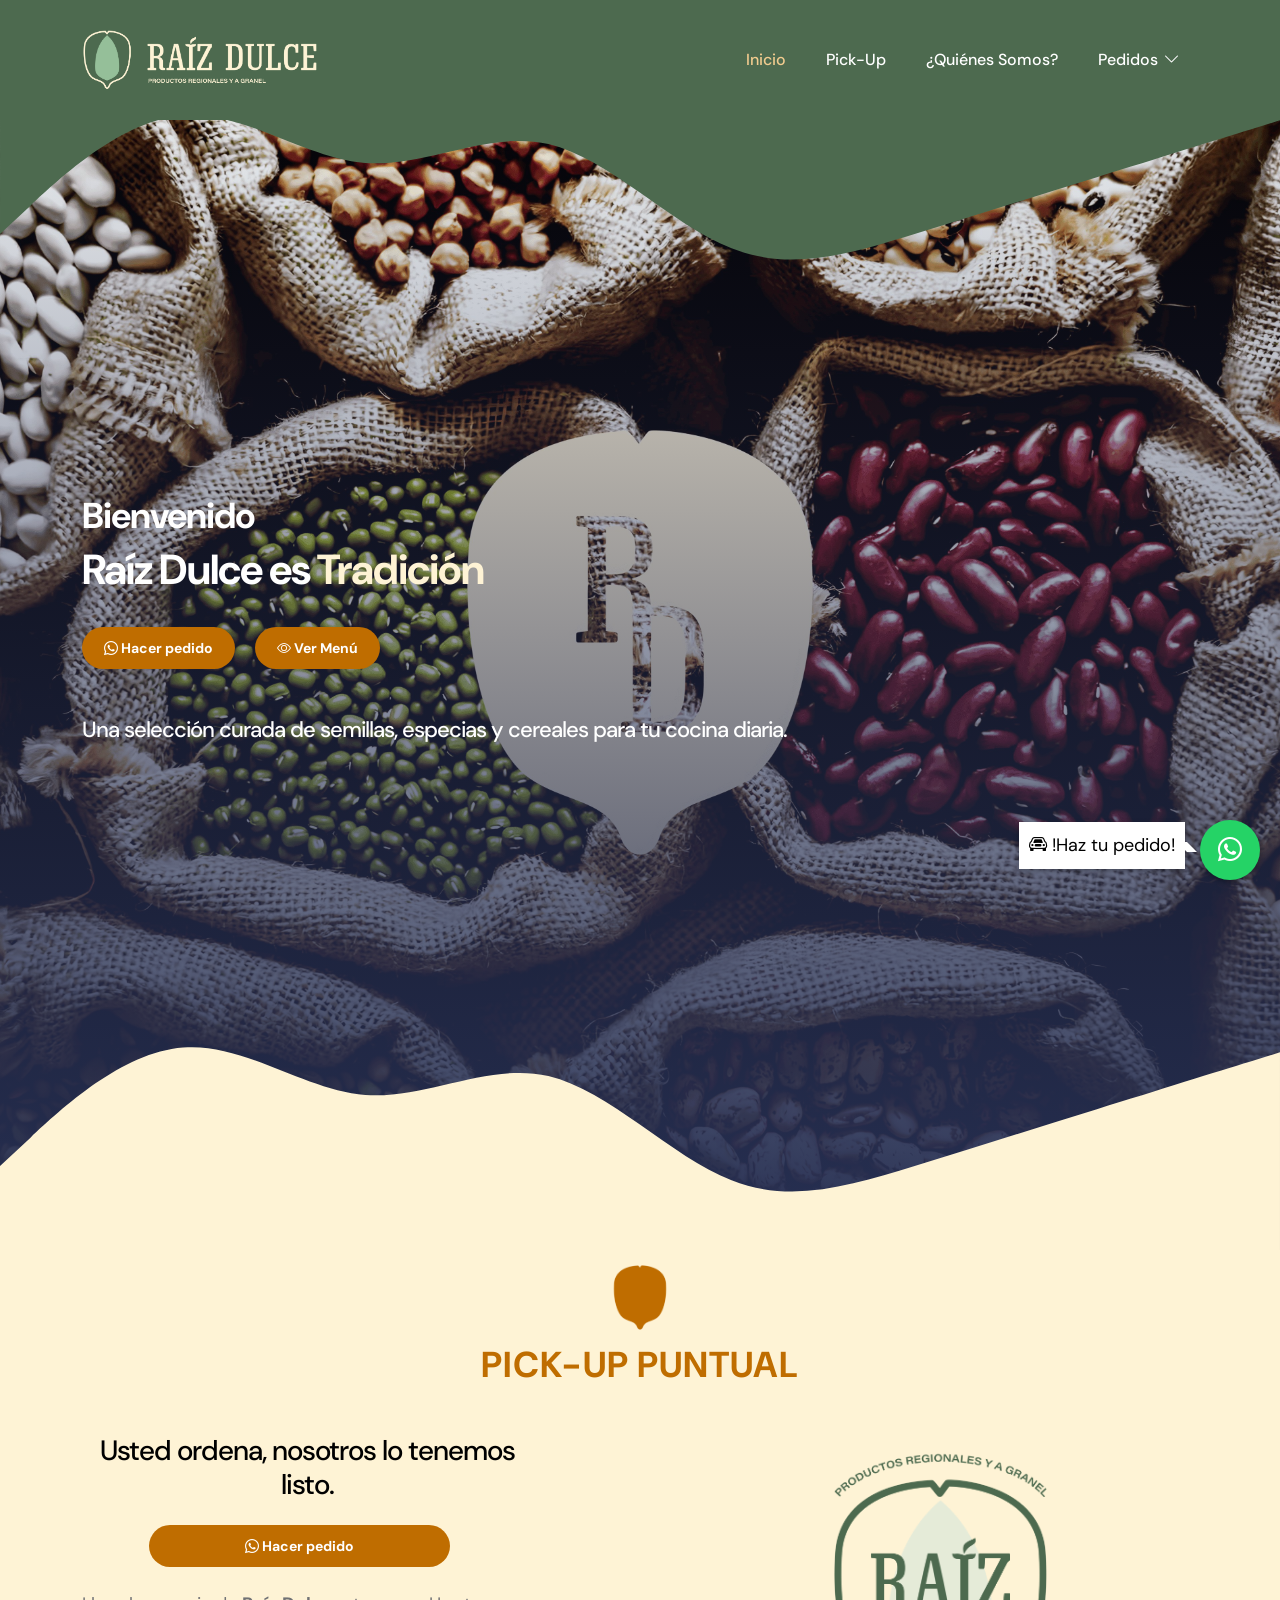
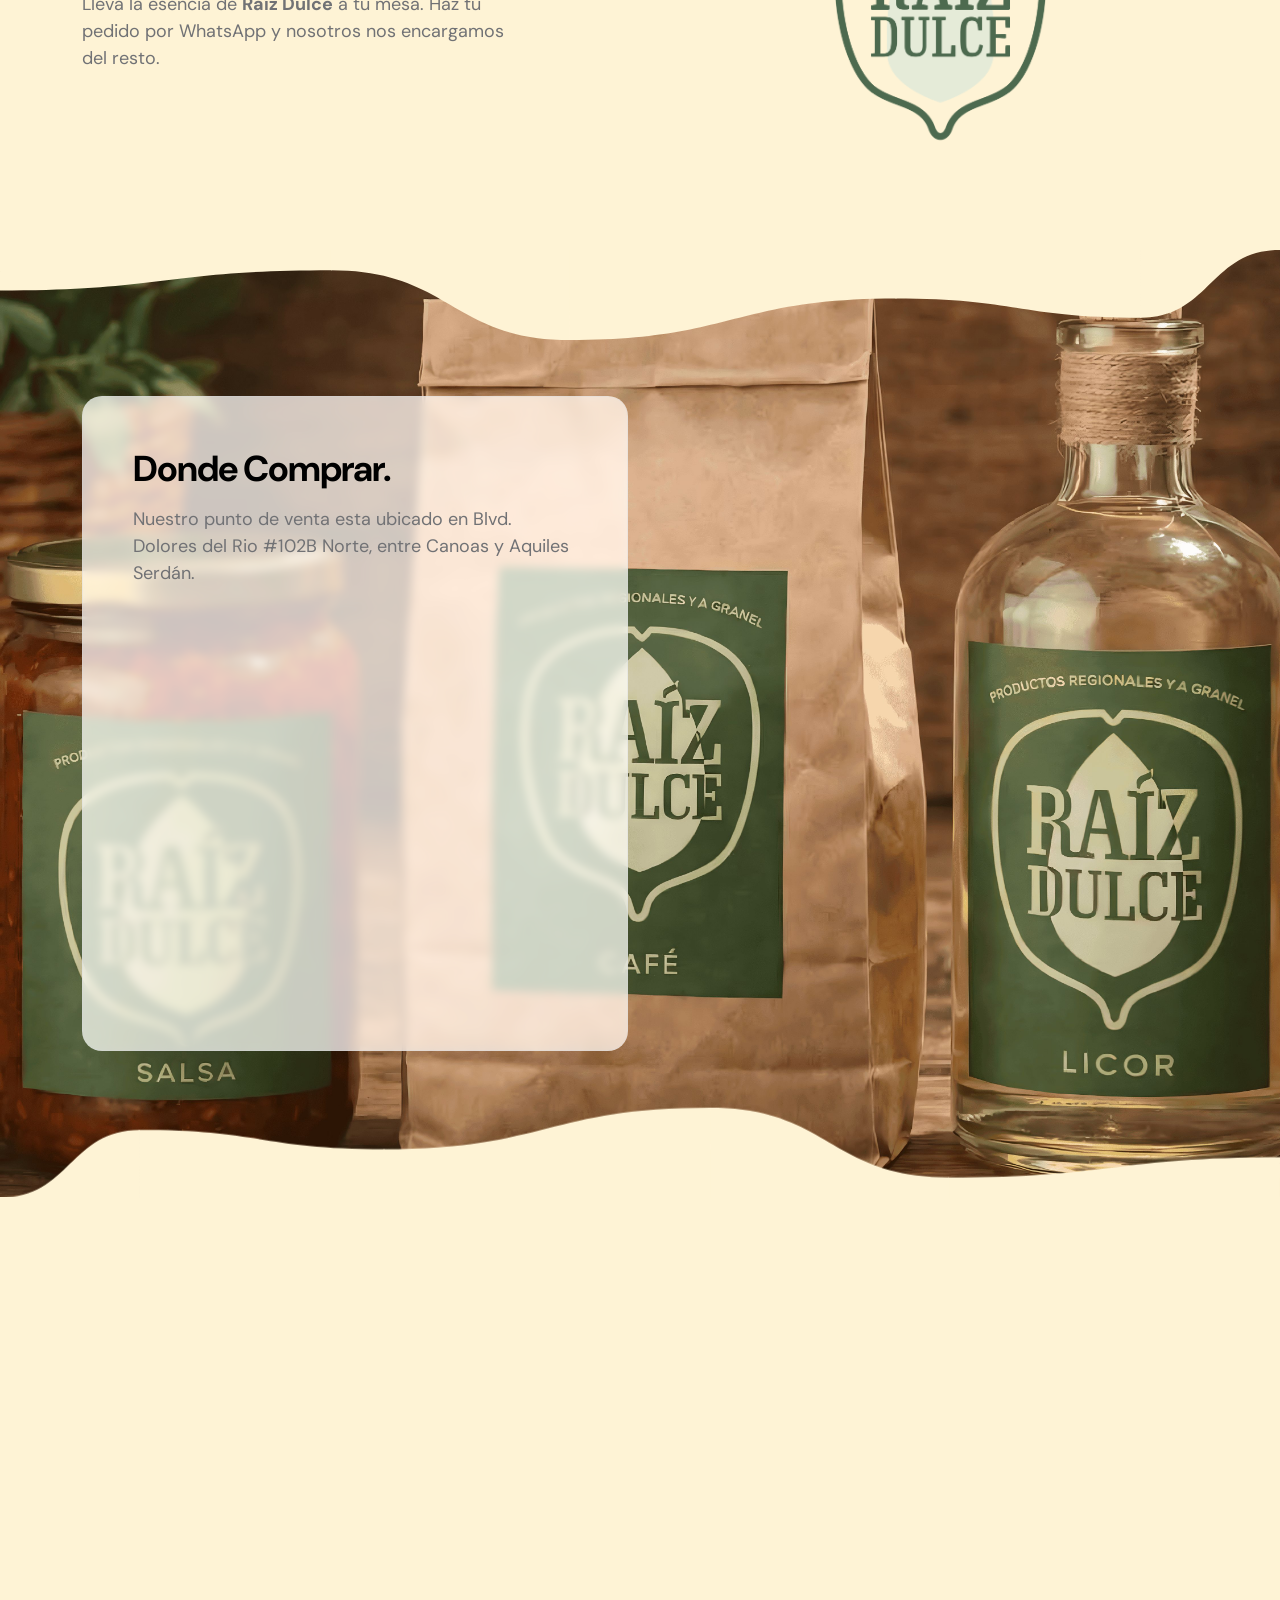
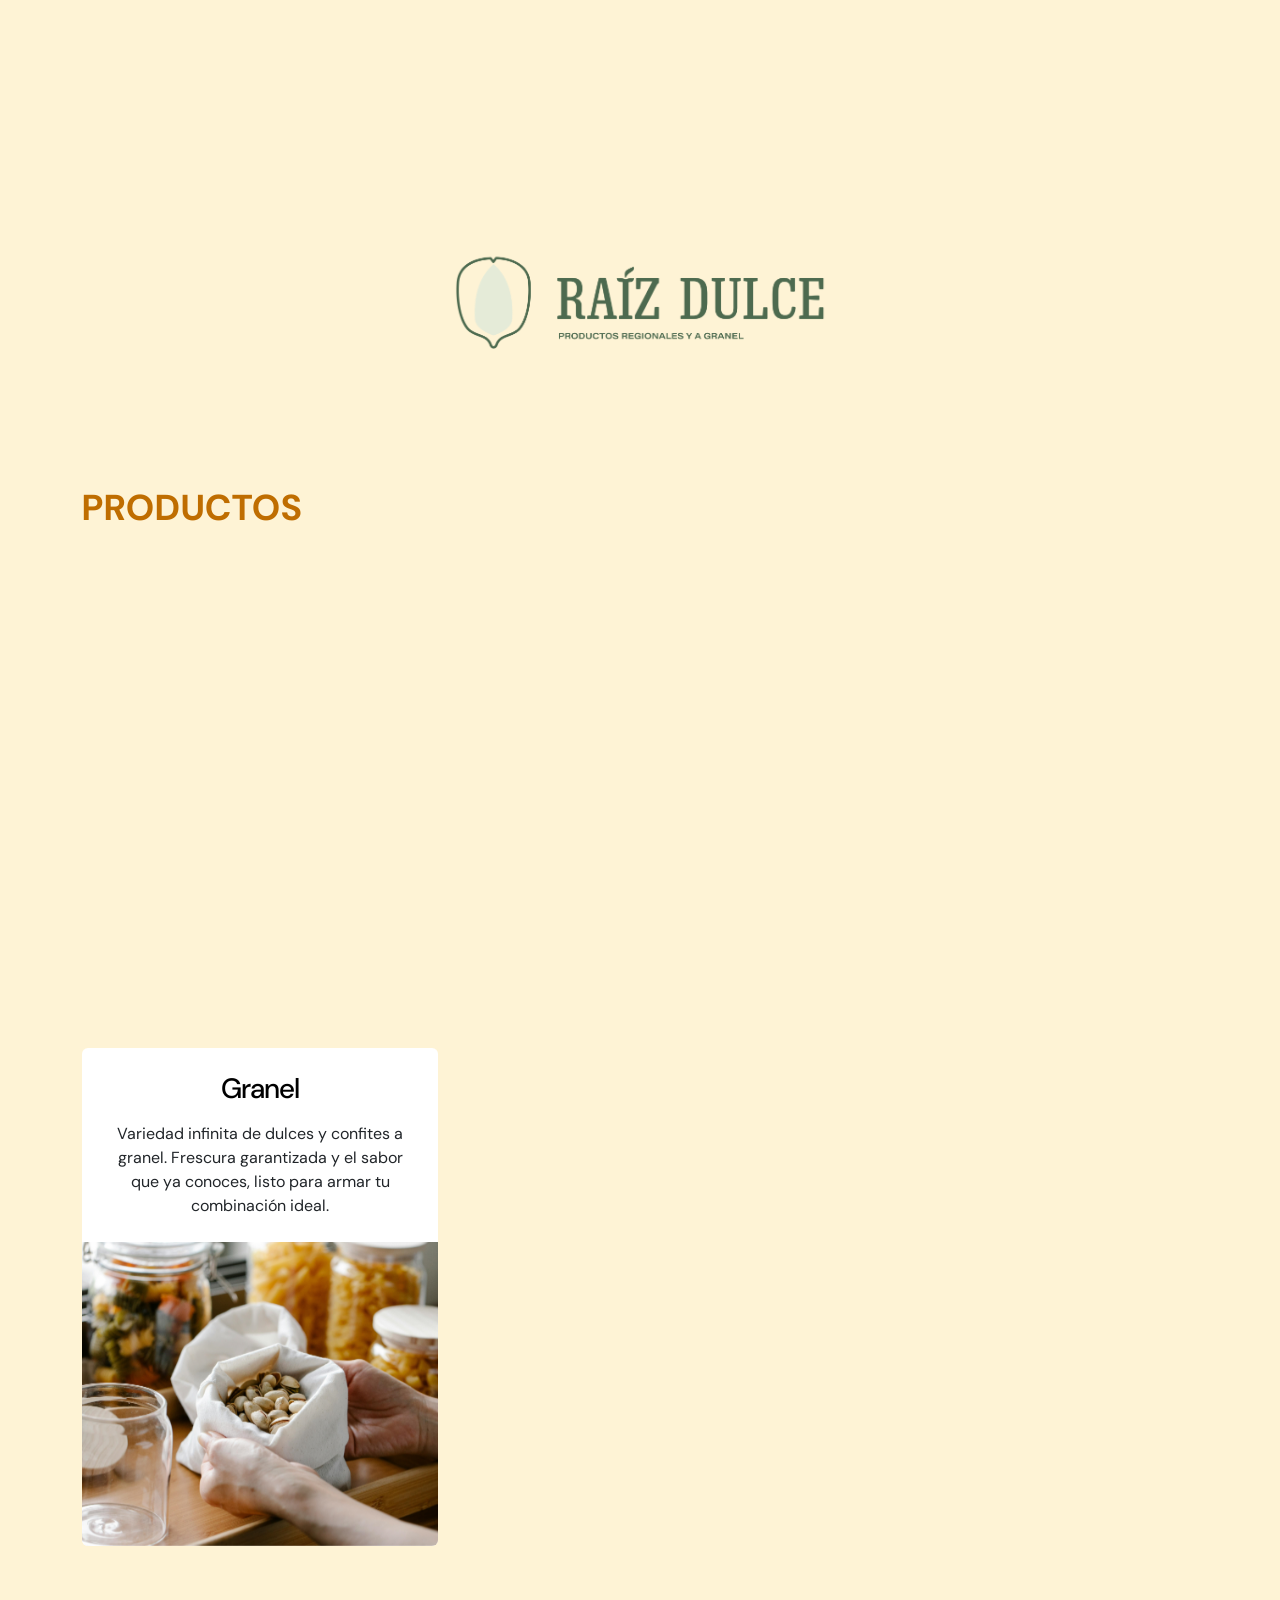
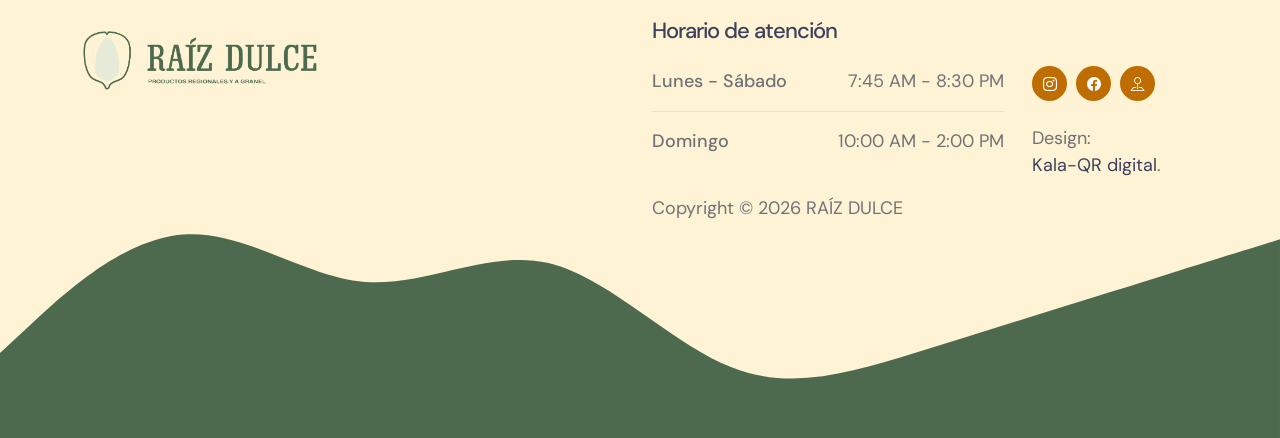
<file: index.html>
<!doctype html>
<html lang="en">
    <head>
        <meta charset="utf-8">
        <meta name="viewport" content="width=device-width, initial-scale=1">

        <meta name="description" content="">
        <meta name="author" content="">

        <title>RAÍZ DULCE</title>
        <link href="img/logo2.png" rel="icon">
        <!-- CSS FILES -->                
        <link rel="preconnect" href="https://fonts.googleapis.com">

        <link rel="preconnect" href="https://fonts.gstatic.com" crossorigin>

        <link href="https://fonts.googleapis.com/css2?family=DM+Sans:ital,wght@0,400;0,500;0,700;1,400&display=swap" rel="stylesheet">

        <link href="css/bootstrap.min.css" rel="stylesheet">

        <link href="css/bootstrap-icons.css" rel="stylesheet">

        <link href="css/templatemo-tiya-golf-club.css" rel="stylesheet">

        <link href="lib/animate/animate.min.css" rel="stylesheet">
  
        
<!--

TemplateMo 587 Tiya Golf Club

https://templatemo.com/tm-587-tiya-golf-club

-->    <script>

    
</script>
    </head>

    <body >

        <main>
        

            <nav class="navbar navbar-expand-lg">                
                <div class="container">
                    <a class="navbar-brand d-flex align-items-center" href="index.html">
                        <img src="images/logo.png" class="navbar-brand-image" alt="Raiz Dulce">
                        
                    </a>

    
                    <button class="navbar-toggler" type="button" data-bs-toggle="collapse" data-bs-target="#navbarNav" aria-controls="navbarNav" aria-expanded="false" aria-label="Toggle navigation">
                        <span class="navbar-toggler-icon"></span>
                    </button>
    
                    <div class="collapse navbar-collapse" id="navbarNav">
                        <ul class="navbar-nav ms-lg-auto">
                            <li class="nav-item">
                                <a class="nav-link click-scroll" href="#section_1">Inicio</a>
                            </li>
                            <li class="nav-item">
                                <a class="nav-link click-scroll" href="#section_2">Pick-Up</a>
                            </li>
                            <li class="nav-item">
                                <a class="nav-link click-scroll" href="#section_3">¿Quiénes Somos?</a>
                            </li>


                        

                        

                            <li class="nav-item dropdown">
                                <a class="nav-link dropdown-toggle" href="#" id="navbarLightDropdownMenuLink" role="button" data-bs-toggle="dropdown" aria-expanded="false">Pedidos</a>

                                <ul class="dropdown-menu dropdown-menu-light" aria-labelledby="navbarLightDropdownMenuLink">
                                    <li><a class="dropdown-item " href="form.html">¡Haz tu pedido!</a></li>

                                    <li><a class="dropdown-item" href="menu.html">Ver Menú</a></li>
                                </ul>
                            </li>
                        </ul>

                        
                    </div>
                </div>
            </nav>

           
               
            
            

            <section class="hero-section d-flex justify-content-center align-items-center" id="section_1">

                <div class="section-overlay"></div>

                <svg xmlns="http://www.w3.org/2000/svg" viewBox="0 0 1440 320"><path fill="#4d6a4f" fill-opacity="1" d="M0,224L34.3,192C68.6,160,137,96,206,90.7C274.3,85,343,139,411,144C480,149,549,107,617,122.7C685.7,139,754,213,823,240C891.4,267,960,245,1029,224C1097.1,203,1166,181,1234,160C1302.9,139,1371,117,1406,106.7L1440,96L1440,0L1405.7,0C1371.4,0,1303,0,1234,0C1165.7,0,1097,0,1029,0C960,0,891,0,823,0C754.3,0,686,0,617,0C548.6,0,480,0,411,0C342.9,0,274,0,206,0C137.1,0,69,0,34,0L0,0Z"></path></svg>

                <div class="container">
                    <div class="row">

                        <div class="col-lg-6 col-12 mb-5 mb-lg-0 ">
                            <h2 class="text-white animated slideInDown">Bienvenido</h2>

                            <h1 class="cd-headline rotate-1 text-white mb-4 pb-2">
                                <span>Raíz Dulce es</span>
                                <span class="cd-words-wrapper">
                                    <b class="is-visible">Tradición</b>
                                    <b>Calidad</b>
                                    <b>Innovación</b>
                                </span>
                            </h1>

                            <div class="custom-btn-group">
                                <a href="form.html" class="btn custom-btn smoothscroll me-3 animated slideInLeft"><li class="social-icon-item  bi-whatsapp"></li> Hacer pedido</a>
                                <a href="menu.html" class="btn custom-btn smoothscroll me-3 animated slideInRight"><i class="bi bi-eye"></i> Ver Menú</a>
                            </div>
                        </div>

                        <h5 class="text-white  mt-md-5 mb-md-5 wow fadeInUp" data-wow-delay="0.1s">Una selección curada de semillas, especias y cereales para tu cocina diaria.</h5>
                        

                    </div>
                </div>

                <svg xmlns="http://www.w3.org/2000/svg" viewBox="0 0 1440 320"><path fill="#fef3d5" fill-opacity="1" d="M0,224L34.3,192C68.6,160,137,96,206,90.7C274.3,85,343,139,411,144C480,149,549,107,617,122.7C685.7,139,754,213,823,240C891.4,267,960,245,1029,224C1097.1,203,1166,181,1234,160C1302.9,139,1371,117,1406,106.7L1440,96L1440,320L1405.7,320C1371.4,320,1303,320,1234,320C1165.7,320,1097,320,1029,320C960,320,891,320,823,320C754.3,320,686,320,617,320C548.6,320,480,320,411,320C342.9,320,274,320,206,320C137.1,320,69,320,34,320L0,320Z" class=""></path></svg>
            </section>

 

            <section class="about-section section-padding" id="section_2">
                <div class="container">
                    <div class="row">
                    <div class="col-lg-12 col-12 text-center wow fadeInUp" data-wow-delay="0.2s">
                        <img src="images/logo5.png" class="" width="60px" alt="Raiz Dulce">
                    </div>
                        <div class="col-lg-12 col-12 text-center wow fadeInUp mt-2" data-wow-delay="0.4s">
                            <h2 class="mb-lg-5   mb-4  " style="color: #bf6d00; letter-spacing: 1px;">PICK-UP PUNTUAL</h2>
                        </div>

                        <div class="col-lg-5 col-12 me-auto mb-4 mb-lg-0">
                            <h3 class="mb-3 text-center  wow fadeInUp" data-wow-delay="0.6s">Usted ordena, nosotros lo tenemos listo. </h3>
                            <div class="row justify-content-center col-8 mb-4 mt-4 wow fadeInLeft" data-wow-delay="0.9s" style="margin:0 auto">
                            <a href="form.html" class="btn custom-btn2 smoothscroll me-3 animated slideInLeft"><li class="social-icon-item  bi-whatsapp"></li> Hacer pedido</a>
                        </div>

                            <p class="wow fadeInUp" data-wow-delay="0.1s">Lleva la esencia de <strong>Raíz Dulce</strong> a tu mesa. Haz tu pedido por WhatsApp y nosotros nos encargamos del resto.</p>

                        </div>

                        <div class="col-lg-3 col-md-6 col-6 mb-0 mb-lg-0 mb-md-0" style="margin: 0 auto;">
                            <div class="member-block">
                                <div class="member-block-image-wrap">
                                    <img src="images/logo3.png" class="member-block-image img-fluid" alt="">

                                    <ul class="social-icon">
                                        <li class="social-icon-item">
                                            <a href="https://www.facebook.com/share/19obB1SNF2/?mibextid=wwXIfr" class="social-icon-link bi-facebook"></a>
                                        </li>

                                        <li class="social-icon-item">
                                            <a href="https://www.instagram.com/raizdulce.dgo?igsh=d2t0Z2QydnRwaGZ3" class="social-icon-link bi-instagram"></a>
                                        </li>
                                    </ul>
                                </div>

                                <div class="member-block-info d-flex align-items-center">
                                   
                                </div>
                            </div>
                        </div>

                       

                    </div>
                </div>
            </section>
<!--Boton hacia arriba-->
<a class="ir-arriba"  href="#" title="Volver arriba">
        <span class="fa-stack">
            <i class="fa fa-circle fa-stack-2x"></i>
            <i class="fa fa-arrow-up fa-stack-1x fa-inverse"></i>
        </span>
    </a>

            <section class="section-bg-image">
                <svg viewBox="0 0 1265 144" xmlns="http://www.w3.org/2000/svg" xmlns:xlink="http://www.w3.org/1999/xlink"><path fill="#fef3d5" d="M 0 40 C 164 40 164 20 328 20 L 328 20 L 328 0 L 0 0 Z" stroke-width="0"></path> <path fill="#fef3d5" d="M 327 20 C 445.5 20 445.5 89 564 89 L 564 89 L 564 0 L 327 0 Z" stroke-width="0"></path> <path fill="#fef3d5" d="M 563 89 C 724.5 89 724.5 48 886 48 L 886 48 L 886 0 L 563 0 Z" stroke-width="0"></path><path fill="#fef3d5" d="M 885 48 C 1006.5 48 1006.5 67 1128 67 L 1128 67 L 1128 0 L 885 0 Z" stroke-width="0"></path><path fill="#fef3d5" d="M 1127 67 C 1196 67 1196 0 1265 0 L 1265 0 L 1265 0 L 1127 0 Z" stroke-width="0"></path></svg>

                <div class="container">
                    <div class="row">

                        <div class="col-lg-6 col-12">
                            <div class="section-bg-image-block">
                                <h2 class="mb-lg-3">Donde Comprar.</h2>

                                <p>Nuestro punto de venta esta ubicado en Blvd. Dolores del Rio #102B Norte, entre Canoas y Aquiles Serdán.</p>
                                <iframe src="https://www.google.com/maps/embed?pb=!1m18!1m12!1m3!1d3644.0848409616256!2d-104.68209972514585!3d24.02807317806064!2m3!1f0!2f0!3f0!3m2!1i1024!2i768!4f13.1!3m3!1m2!1s0x869bc83f26804ec3%3A0x4a0cc155edae78fc!2sBlvd.%20Dolores%20del%20R%C3%ADo%20102b%2C%20Zona%20Centro%2C%2034075%20Durango%2C%20Dgo.!5e0!3m2!1ses!2smx!4v1774297019302!5m2!1ses!2smx" width="100%" height="300" style="border:0;" allowfullscreen="" loading="lazy" referrerpolicy="no-referrer-when-downgrade"></iframe>

                              

                                <div class="row justify-content-center col-8 mb-4 mt-4 wow fadeInLeft" data-wow-delay="0.9s" style="margin:0 auto">
                            <a href="https://maps.app.goo.gl/qcUxYTrNaYdCXJBaA" class="btn custom-btn2 smoothscroll me-3 animated slideInLeft"><i class="bi bi-pin-map"></i> Ver en maps</a>
                        </div>
                                
                            </div>
                        </div>
                        
                    </div>
                </div>

                <svg viewBox="0 0 1265 144" xmlns="http://www.w3.org/2000/svg" xmlns:xlink="http://www.w3.org/1999/xlink"><path fill="#fef3d5" d="M 0 40 C 164 40 164 20 328 20 L 328 20 L 328 0 L 0 0 Z" stroke-width="0"></path> <path fill="#fef3d5" d="M 327 20 C 445.5 20 445.5 89 564 89 L 564 89 L 564 0 L 327 0 Z" stroke-width="0"></path> <path fill="#fef3d5" d="M 563 89 C 724.5 89 724.5 48 886 48 L 886 48 L 886 0 L 563 0 Z" stroke-width="0"></path><path fill="#fef3d5" d="M 885 48 C 1006.5 48 1006.5 67 1128 67 L 1128 67 L 1128 0 L 885 0 Z" stroke-width="0"></path><path fill="#fef3d5" d="M 1127 67 C 1196 67 1196 0 1265 0 L 1265 0 L 1265 0 L 1127 0 Z" stroke-width="0"></path></svg>
            </section>


            <section class="membership-section section-padding" id="section_3">
                <div class="container">
                    <div class="row">
                         <div class="col-lg-12 col-12 text-center wow fadeInUp" data-wow-delay="0.2s">
                        <img src="images/logo5.png" class="" width="60px" alt="Raiz Dulce">
                    </div>
                        <div class="col-lg-12 col-12 text-center wow fadeInUp mt-2" data-wow-delay="0.2s">
                            <h2 class="mb-lg-5   mb-4  " style="color: #bf6d00; letter-spacing: 1px;">¿QUIÉNES SOMOS?</h2>
                        </div>

                        <div class="col-lg-5 col-11 mx-auto wow fadeInUp" data-wow-delay="0.5s">
                        <h4 class="mb-4 pb-lg-2"><strong>Raíz Dulce</strong> es una tienda pensada para quienes buscan hacer sus compras 
                                                    del día a día en un espacio ordenado, agradable y con personalidad. 
                                                    Combinamos productos básicos con artículos nuevos, importados y 
                                                    regionales, para que siempre encuentres lo que necesitas y algo más que te 
                                                    sorprenda.<br><br>
                                                    Nos interesa ofrecer una selección cuidada, donde lo práctico y lo diferente 
                                                    convivan en el mismo lugar. Creemos en apoyar lo local, en darle valor a 
                                                    los productos regionales y en crear una experiencia de compra sencilla, 
                                                    cercana y bien pensada.
                        </h4>
                            
                        </div>

                    </div>
                    <div class="member-block-image-wrap col-6 col-md-4" style="margin:0 auto">
                                    <img src="images/logo4.png" class="member-block-image img-fluid" alt="">
                                    <ul class="social-icon">
                                        <li class="social-icon-item">
                                            <a href="https://www.facebook.com/share/19obB1SNF2/?mibextid=wwXIfr" class="social-icon-link bi-facebook"></a>
                                        </li>

                                        <li class="social-icon-item">
                                            <a href="https://www.instagram.com/raizdulce.dgo?igsh=d2t0Z2QydnRwaGZ3" class="social-icon-link bi-instagram"></a>
                                        </li>
                                    </ul>
                                </div>
                </div>
            </section>

 <!-- Product Start -->
    <div class="container-xxl my-6 py-6 pt-0 mt-4" style="background-color:#fef3d5 ;">
        <div class="container">
           
             <div class="col-lg-12 col-12">
                            <h2 class="mb-lg-3 mb-5" style="color: #bf6d00; letter-spacing: 1px;">PRODUCTOS</h2>
                        </div>
            <div class="row g-4">
                <div class="col-lg-4 col-md-6 wow fadeInUp" data-wow-delay="0.1s">
                    <div class="product-item d-flex flex-column bg-white rounded overflow-hidden h-100">
                        <div class="text-center p-4">
                            
                            <h3 class="mb-3">Especias</h3>
                            <span>Nuestras especias son 100% naturales, sin aditivos ni rellenos. Desde el picante vibrante del pimentón hasta la calidez de la canela, te ofrecemos la pureza que tu paladar merece para sazonar con confianza.</span>
                        </div>
                        <div class="position-relative mt-auto">
                            <img class="img-fluid" src="images/especias.jpg" alt="">
                            
                        </div>
                    </div>
                </div>
                <div class="col-lg-4 col-md-6 wow fadeInUp" data-wow-delay="0.3s">
                    <div class="product-item d-flex flex-column bg-white rounded overflow-hidden h-100">
                        <div class="text-center p-4">
                            
                            <h3 class="mb-3">Semillas</h3>
                            <span>Descubre nuestra variedad de semillas premium: frescura, sabor y bienestar en un solo lugar. El complemento perfecto para tu estilo de vida saludable.</span>
                        </div>
                        <div class="position-relative mt-auto">
                            <img class="img-fluid" src="images/semillas.jpg" alt="">
                            
                        </div>
                    </div>
                </div>
                <div class="col-lg-4 col-md-6 wow fadeInUp" data-wow-delay="0.5s">
                    <div class="product-item d-flex flex-column bg-white rounded overflow-hidden h-100">
                        <div class="text-center p-4">
                            
                            <h4 class="mb-3">Condimentos</h4>
                            <span>Condimentos de alta gama: frescura, potencia y equilibrio. La esencia que define el carácter de tu mesa.</span>
                        </div>
                        <div class="position-relative mt-auto">
                            <img class="img-fluid" src="images/condimentos.jpg" alt="">
                           
                        </div>
                    </div>
                </div>
                 <div class="col-lg-4 col-md-6 wow fadeInUp" data-wow-delay="0.3s">
                    <div class="product-item d-flex flex-column bg-white rounded overflow-hidden h-100">
                        <div class="text-center p-4">
                            
                            <h3 class="mb-3">Granel</h3>
                            <span>Variedad infinita de dulces y confites a granel. Frescura garantizada y el sabor que ya conoces, listo para armar tu combinación ideal.</span>
                        </div>
                        <div class="position-relative mt-auto">
                            <img class="img-fluid" src="images/granel.jpg" alt="">
                            
                        </div>
                    </div>
                </div>
            </div>
        </div>
    </div>
    <!-- Product End -->

            </main>
<br>

 
                                <p class="whatsapp-btn2">
                            <span><i class="bi bi-car-front"></i> !Haz tu pedido!</span>
                            
                        </p>
                                <a href="form.html" target=”_blank” class="whatsapp-btn">
  <i class="bi bi-whatsapp"></i>
</a>

                                

<link rel="stylesheet" href="https://cdn.jsdelivr.net/npm/bootstrap-icons@1.10.5/font/bootstrap-icons.css">


        <footer class="site-footer mt-5">
            <div class="container">
                <div class="row">

                    <div class="col-lg-6 col-12 me-auto mb-5 mb-lg-0">
                        <a class="navbar-brand d-flex align-items-center" href="index.html">
                            <img src="images/logo4.png" class="navbar-brand-image " alt="" style="width:300px">
                            
                        </a>
                    </div>

                    <div class="col-lg-4 col-12">
                        <h5 class="site-footer-title mb-4">Horario de atención</h5>

                        <p class="d-flex border-bottom pb-3 mb-3 me-lg-1">
                            <span>Lunes - Sábado</span>
                            7:45 AM - 8:30 PM
                        </p>

                        <p class="d-flex me-lg-1">
                            <span>Domingo</span>
                            10:00 AM - 2:00 PM
                        </p>
                        <br>
                        <p class="copyright-text">Copyright © 2026 RAÍZ DULCE</p>
                    </div>

                        <div class="col-lg-2 col-12 ms-auto">
                            <ul class="social-icon mt-lg-5 mt-3 mb-4">
                                <li class="social-icon-item">
                                    <a href="https://www.instagram.com/raizdulce.dgo?igsh=d2t0Z2QydnRwaGZ3" class="social-icon-link bi-instagram"></a>
                                </li>

                                <li class="social-icon-item">
                                    <a href="https://www.facebook.com/share/19obB1SNF2/?mibextid=wwXIfr" class="social-icon-link bi-facebook"></a>
                                </li>
                                <li class="social-icon-item">
                                    <a href="https://maps.app.goo.gl/qcUxYTrNaYdCXJBaA" class="social-icon-link bi bi-pin-map"></a>
                                </li>
                              
                            </ul>
                            <p class="copyright-text">Design: <a rel="nofollow" href="https://kalaqrdigital.github.io" target="_blank">Kala-QR digital</a>. </p>
                            
                        </div>

                </div>
            </div>

            <svg xmlns="http://www.w3.org/2000/svg" viewBox="0 0 1440 320"><path fill="#4d6a4f" fill-opacity="1" d="M0,224L34.3,192C68.6,160,137,96,206,90.7C274.3,85,343,139,411,144C480,149,549,107,617,122.7C685.7,139,754,213,823,240C891.4,267,960,245,1029,224C1097.1,203,1166,181,1234,160C1302.9,139,1371,117,1406,106.7L1440,96L1440,320L1405.7,320C1371.4,320,1303,320,1234,320C1165.7,320,1097,320,1029,320C960,320,891,320,823,320C754.3,320,686,320,617,320C548.6,320,480,320,411,320C342.9,320,274,320,206,320C137.1,320,69,320,34,320L0,320Z"></path></svg>
        </footer>


        <!-- JAVASCRIPT FILES -->
        <script src="js/jquery.min.js"></script>
        <script src="js/bootstrap.bundle.min.js"></script>
        <script src="js/jquery.sticky.js"></script>
        <script src="js/click-scroll.js"></script>
        <script src="js/animated-headline.js"></script>
        <script src="js/modernizr.js"></script>
        <script src="js/custom.js"></script>
     
    <script src="lib/wow/wow.min.js"></script>
    <script src="lib/easing/easing.min.js"></script>
    <script src="lib/waypoints/waypoints.min.js"></script>
    <script src="lib/counterup/counterup.min.js"></script>
    <script src="lib/owlcarousel/owl.carousel.min.js"></script>
    <script src="js/main.js"></script>

    </body>
</html>
</file>
<file: css/templatemo-tiya-golf-club.css>
/*

TemplateMo 587 Tiya Golf Club

https://templatemo.com/tm-587-tiya-golf-club

*/


/*---------------------------------------
  CUSTOM PROPERTIES ( VARIABLES )             
-----------------------------------------*/
:root {
  --white-color:                  #ffffff;
  --primary-color:                #81B29A;
  --secondary-color:              #3D405B;
  --section-bg-color:             #F4F1DE;
  --custom-btn-bg-color:          #F2CC8F;
  --custom-btn-bg-hover-color:    #E07A5F;
  --dark-color:                   #000000;
  --p-color:                      #717275;
  --link-hover-color:             #F2CC8F;

  --body-font-family:             'DM Sans', sans-serif;

  --h1-font-size:                 42px;
  --h2-font-size:                 36px;
  --h3-font-size:                 28px;
  --h4-font-size:                 24px;
  --h5-font-size:                 22px;
  --h6-font-size:                 20px;
  --p-font-size:                  18px;
  --menu-font-size:               16px;
  --btn-font-size:                14px;

  --border-radius-large:          100px;
  --border-radius-medium:         20px;
  --border-radius-small:          10px;

  --font-weight-normal:           400;
  --font-weight-medium:           500;
  --font-weight-bold:             700;
}

body {
  background-color: #fef3d5;
  font-family: var(--body-font-family); 
}


/*---------------------------------------
  TYPOGRAPHY               
-----------------------------------------*/

h2,
h3,
h4,
h5,
h6 {
  color: var(--dark-color);
}

h1,
h2,
h3,
h4,
h5,
h6 {
  font-weight: var(--font-weight-medium);
  letter-spacing: -1px;
}

h1 {
  font-size: var(--h1-font-size);
  font-weight: var(--font-weight-bold);
}

h2 {
  font-size: var(--h2-font-size);
  font-weight: var(--font-weight-bold);
}

h3 {
  font-size: var(--h3-font-size);
}

h4 {
  font-size: var(--h4-font-size);
}

h5 {
  font-size: var(--h5-font-size);
}

h6 {
  font-size: var(--h6-font-size);
}

p {
  color: var(--p-color);
  font-size: var(--p-font-size);
  font-weight: var(--font-weight-normal);
}

ul li {
  color: var(--p-color);
  font-size: var(--p-font-size);
  font-weight: var(--font-weight-normal);
}

a, 
button {
  touch-action: manipulation;
  transition: all 0.3s;
}

a {
  display: inline-block;
  color: var(--secondary-color);
  text-decoration: none;
}

a:hover {
  color: var(--link-hover-color);
}

b,
strong {
  font-weight: var(--font-weight-bold);
}


/*---------------------------------------
  SECTION               
-----------------------------------------*/
.section-bg {
  background-color: var(--section-bg-color);
}

.section-padding {
  padding-top: 100px;
  padding-bottom: 100px;
}

.section-overlay {
  content: "";
  background: rgba(0, 0, 0, 0) linear-gradient(rgba(39, 48, 83, 0.01) 0%, rgb(39, 48, 83) 100%) repeat scroll 0% 0%;
  position: absolute;
  top: 0;
  right: 0;
  bottom: 0;
  left: 0;
}

::selection {
  background-color: var(--primary-color);
  color: var(--white-color);
}


/*---------------------------------------
  ANIMATED HEADLINE               
-----------------------------------------*/
.cd-words-wrapper {
  display: inline-block;
  position: relative;
  text-align: left;
}

.cd-words-wrapper b {
  color:#fef3d5;
  display: inline-block;
  position: absolute;
  white-space: nowrap;
  left: 0;
  top: 0;
}

.cd-words-wrapper b.is-visible {
  position: relative;
}

.no-js .cd-words-wrapper b {
  opacity: 0;
}

.no-js .cd-words-wrapper b.is-visible {
  opacity: 1;
}

.cd-headline.rotate-1 .cd-words-wrapper {
  -webkit-perspective: 300px;
  -moz-perspective: 300px;
  perspective: 300px;
}
.cd-headline.rotate-1 b {
  opacity: 0;
  -webkit-transform-origin: 50% 100%;
  -moz-transform-origin: 50% 100%;
  -ms-transform-origin: 50% 100%;
  -o-transform-origin: 50% 100%;
  transform-origin: 50% 100%;
  -webkit-transform: rotateX(180deg);
  -moz-transform: rotateX(180deg);
  -ms-transform: rotateX(180deg);
  -o-transform: rotateX(180deg);
  transform: rotateX(180deg);
}
.cd-headline.rotate-1 b.is-visible {
  opacity: 1;
  -webkit-transform: rotateX(0deg);
  -moz-transform: rotateX(0deg);
  -ms-transform: rotateX(0deg);
  -o-transform: rotateX(0deg);
  transform: rotateX(0deg);
  -webkit-animation: cd-rotate-1-in 1.2s;
  -moz-animation: cd-rotate-1-in 1.2s;
  animation: cd-rotate-1-in 1.2s;
}
.cd-headline.rotate-1 b.is-hidden {
  -webkit-transform: rotateX(180deg);
  -moz-transform: rotateX(180deg);
  -ms-transform: rotateX(180deg);
  -o-transform: rotateX(180deg);
  transform: rotateX(180deg);
  -webkit-animation: cd-rotate-1-out 1.2s;
  -moz-animation: cd-rotate-1-out 1.2s;
  animation: cd-rotate-1-out 1.2s;
}

@-webkit-keyframes cd-rotate-1-in {
  0% {
    -webkit-transform: rotateX(180deg);
    opacity: 0;
  }
  35% {
    -webkit-transform: rotateX(120deg);
    opacity: 0;
  }
  65% {
    opacity: 0;
  }
  100% {
    -webkit-transform: rotateX(360deg);
    opacity: 1;
  }
}
@-moz-keyframes cd-rotate-1-in {
  0% {
    -moz-transform: rotateX(180deg);
    opacity: 0;
  }
  35% {
    -moz-transform: rotateX(120deg);
    opacity: 0;
  }
  65% {
    opacity: 0;
  }
  100% {
    -moz-transform: rotateX(360deg);
    opacity: 1;
  }
}
@keyframes cd-rotate-1-in {
  0% {
    -webkit-transform: rotateX(180deg);
    -moz-transform: rotateX(180deg);
    -ms-transform: rotateX(180deg);
    -o-transform: rotateX(180deg);
    transform: rotateX(180deg);
    opacity: 0;
  }
  35% {
    -webkit-transform: rotateX(120deg);
    -moz-transform: rotateX(120deg);
    -ms-transform: rotateX(120deg);
    -o-transform: rotateX(120deg);
    transform: rotateX(120deg);
    opacity: 0;
  }
  65% {
    opacity: 0;
  }
  100% {
    -webkit-transform: rotateX(360deg);
    -moz-transform: rotateX(360deg);
    -ms-transform: rotateX(360deg);
    -o-transform: rotateX(360deg);
    transform: rotateX(360deg);
    opacity: 1;
  }
}
@-webkit-keyframes cd-rotate-1-out {
  0% {
    -webkit-transform: rotateX(0deg);
    opacity: 1;
  }
  35% {
    -webkit-transform: rotateX(-40deg);
    opacity: 1;
  }
  65% {
    opacity: 0;
  }
  100% {
    -webkit-transform: rotateX(180deg);
    opacity: 0;
  }
}
@-moz-keyframes cd-rotate-1-out {
  0% {
    -moz-transform: rotateX(0deg);
    opacity: 1;
  }
  35% {
    -moz-transform: rotateX(-40deg);
    opacity: 1;
  }
  65% {
    opacity: 0;
  }
  100% {
    -moz-transform: rotateX(180deg);
    opacity: 0;
  }
}
@keyframes cd-rotate-1-out {
  0% {
    -webkit-transform: rotateX(0deg);
    -moz-transform: rotateX(0deg);
    -ms-transform: rotateX(0deg);
    -o-transform: rotateX(0deg);
    transform: rotateX(0deg);
    opacity: 1;
  }
  35% {
    -webkit-transform: rotateX(-40deg);
    -moz-transform: rotateX(-40deg);
    -ms-transform: rotateX(-40deg);
    -o-transform: rotateX(-40deg);
    transform: rotateX(-40deg);
    opacity: 1;
  }
  65% {
    opacity: 0;
  }
  100% {
    -webkit-transform: rotateX(180deg);
    -moz-transform: rotateX(180deg);
    -ms-transform: rotateX(180deg);
    -o-transform: rotateX(180deg);
    transform: rotateX(180deg);
    opacity: 0;
  }
}


/*---------------------------------------
  CUSTOM BUTTON               
-----------------------------------------*/
.custom-btn {
  background-color: #bf6d00;
  border: 2px solid transparent;
  border-radius: var(--border-radius-large);
  color: var(--white-color);
  font-size: var(--btn-font-size);
  font-weight: var(--font-weight-bold);
  line-height: normal;
  transition: all 0.3s;
  padding: 10px 20px;
}

.custom-btn:hover {
  background-color: transparent;
  color: #fff;
  border: 2px solid #fff;
}
.custom-btn2 {
  background-color: #bf6d00;
  border: 2px solid transparent;
  border-radius: var(--border-radius-large);
  color: var(--white-color);
  font-size: var(--btn-font-size);
  font-weight: var(--font-weight-bold);
  line-height: normal;
  transition: all 0.3s;
  padding: 10px 20px;
}

.custom-btn2:hover {
  background-color: transparent;
  color: #bf6d00;
  border: 2px solid #bf6d00;
}

.custom-border-btn {
  background: transparent;
  border: 2px solid var(--custom-btn-bg-color);
  color: var(--custom-btn-bg-color);
}

.custom-border-btn:hover {
  background: var(--custom-btn-bg-color);
  border-color: transparent;
  color: var(--white-color);
}

.custom-btn-bg-white {
  border-color: var(--white-color);
  color: var(--white-color);
}

.custom-btn-group .link {
  color: var(--white-color);
  font-weight: var(--font-weight-medium);
}

.custom-btn-group .link:hover {
  color: var(--link-hover-color);
}


/*---------------------------------------
  NAVIGATION BAR & OFFCANVAS              
-----------------------------------------*/
.offcanvas {
  background-color: #4d6a4f;
  padding: 30px;
}

.offcanvas.offcanvas-end {
  border-left: 0;
}

.offcanvas-header .btn-close {
  transition: all 0.3s;
}

.offcanvas-header .btn-close:hover {
  transform: rotate(180deg);
}

.offcanvas svg {
  position: absolute;
  bottom: 0;
  right: 0;
  left: 0;
}

.sticky-wrapper {
  position: absolute;
  top: 0;
  right: 0;
  left: 0;
}

.sticky-wrapper.is-sticky .navbar {
  background-color: #4d6a4f;
}

.navbar {
  background-color: #4d6a4f;
  z-index: 99;
  padding-top: 15px;
  padding-bottom: 15px;
}

.navbar-brand,
.navbar-brand:hover {
  font-size: var(--h4-font-size);
  font-weight: var(--font-weight-bold);
  display: block;
  color: var(--dark-color);
  max-width: 48px;
}

.navbar .navbar-brand,
.navbar .navbar-brand:hover {
  color: var(--white-color);
}

.navbar .navbar-brand-image {

}

.navbar-brand-image {
  width: 350px;
  height: 48px;
}

.navbar-brand-text {
  line-height: normal;
  margin-left: 10px;
  position: relative;
  bottom: 5px;
}

.navbar-brand-text small {
  display: block;
  font-size: 10px;
  line-height: 1;
  text-transform: uppercase;
}

.navbar-expand-lg .navbar-nav .nav-link {
  border-radius: var(--border-radius-large);
  margin: 10px;
  padding: 10px;
}

.navbar-nav .nav-link {
  display: inline-block;
  color: var(--white-color);
  font-size: var(--menu-font-size);
  font-weight: var(--font-weight-medium);
  padding-top: 15px;
  padding-bottom: 15px;
}

.navbar-nav .nav-link.active, 
.navbar-nav .nav-link:hover {
  color: var(--link-hover-color);
}

.navbar .dropdown-menu {
  background-color:#4d6a4f
  box-shadow: 0 1rem 3rem rgba(0,0,0,.175);
  border: 0;
  display: inherit;
  opacity: 0;
  min-width: 9rem;
  margin-top: 20px;
  padding: 13px 0 10px 0;
  transition: all 0.3s;
  pointer-events: none;
}

.navbar .dropdown-menu::before {
  content: "";
  width: 0;
  height: 0;
  border-left: 20px solid transparent;
  border-right: 20px solid transparent;
  border-bottom: 15px solid var(--white-color);
  position: absolute;
  top: -10px;
  left: 10px;
}

.navbar .dropdown-item {
  display: inline-block;
  color: var(--p-color);
  font-size: var(--menu-font-size);
  font-weight: var(--font-weight-medium);
  position: relative;
}

.navbar .dropdown-item.active, 
.navbar .dropdown-item:active,
.navbar .dropdown-item:focus, 
.navbar .dropdown-item:hover {
  background: transparent;
  color: var(--link-hover-color);
}

.navbar .dropdown-toggle::after {
  content: "\f282";
  display: inline-block;
  font-family: bootstrap-icons !important;
  font-size: var(--copyright-font-size);
  font-style: normal;
  font-weight: normal !important;
  font-variant: normal;
  text-transform: none;
  line-height: 1;
  vertical-align: -.125em;
  -webkit-font-smoothing: antialiased;
  -moz-osx-font-smoothing: grayscale;
  position: relative;
  left: 2px;
  border: 0;
}

@media screen and (min-width: 992px) {
  .navbar .dropdown:hover .dropdown-menu {
    opacity: 1;
    margin-top: 0;
    pointer-events: auto;
  }
}

.navbar-toggler {
  border: 0;
  padding: 0;
  cursor: pointer;
  margin: 0;
  width: 30px;
  height: 35px;
  outline: none;
}

.navbar-toggler:focus {
  outline: none;
  box-shadow: none;
}

.navbar-toggler[aria-expanded="true"] .navbar-toggler-icon {
  background: transparent;
}

.navbar-toggler[aria-expanded="true"] .navbar-toggler-icon:before,
.navbar-toggler[aria-expanded="true"] .navbar-toggler-icon:after {
  transition: top 300ms 50ms ease, -webkit-transform 300ms 350ms ease;
  transition: top 300ms 50ms ease, transform 300ms 350ms ease;
  transition: top 300ms 50ms ease, transform 300ms 350ms ease, -webkit-transform 300ms 350ms ease;
  top: 0;
}

.navbar-toggler[aria-expanded="true"] .navbar-toggler-icon:before {
  transform: rotate(45deg);
}

.navbar-toggler[aria-expanded="true"] .navbar-toggler-icon:after {
  transform: rotate(-45deg);
}

.navbar-toggler .navbar-toggler-icon {
  background: var(--white-color);
  transition: background 10ms 300ms ease;
  display: block;
  width: 30px;
  height: 2px;
  position: relative;
}

.navbar-toggler .navbar-toggler-icon:before,
.navbar-toggler .navbar-toggler-icon:after {
  transition: top 300ms 350ms ease, -webkit-transform 300ms 50ms ease;
  transition: top 300ms 350ms ease, transform 300ms 50ms ease;
  transition: top 300ms 350ms ease, transform 300ms 50ms ease, -webkit-transform 300ms 50ms ease;
  position: absolute;
  right: 0;
  left: 0;
  background: var(--white-color);
  width: 30px;
  height: 2px;
  content: '';
}

.navbar-toggler .navbar-toggler-icon::before {
  top: -8px;
}

.navbar-toggler .navbar-toggler-icon::after {
  top: 8px;
}


/*---------------------------------------
  HERO        
-----------------------------------------*/
.hero-section {
  background-image: url('../images/fondo1.jpg');
  background-repeat: no-repeat;
  background-size: cover;
  background-position: center;
  position: relative;
  padding-top: 100px;
  padding-bottom: 100px;
  height: 80vh;
  min-height: 670px;
  margin-bottom: -90px;
}

.hero-50 {
  height: auto;
  min-height: 540px;
  margin-bottom: -100px;
}

.hero-50 .container + svg {
  transform: rotate(180deg);
}

.hero-section .ratio {
  border-radius: var(--border-radius-medium);
  overflow: hidden;
}

.hero-section svg {
  position: absolute;
  right: 0;
  left: 0;
}

.hero-section > svg {
  top: 0;
}

.hero-section .container + svg {
  top: auto;
  bottom: -1px;
}

.hero-section .row {
  position: relative;
  z-index: 22;
}


/*---------------------------------------
  BACKGROUND IMAGE SECTION        
-----------------------------------------*/
.section-bg-image {
  background-image: url('../images/fondo3.jpg');
  background-repeat: no-repeat;
  background-size: cover;
  background-position: center;
  position: relative;
  margin-bottom: -70px;
}

.section-bg-image .container + svg {
  transform: rotate(180deg);
  position: relative;
  bottom: -1px;
}

.section-bg-image-block {
  backdrop-filter: blur(5px) saturate(180%);
  -webkit-backdrop-filter: blur(5px) saturate(180%);
  background-color: rgba(255, 255, 255, 0.75);
  border-radius: var(--border-radius-medium);
  border: 1px solid rgba(209, 213, 219, 0.3);
  border-radius: var(--border-radius-medium);
  padding: 50px;
}

.section-bg-image-block .input-group {
  background-color: var(--white-color);
  border-radius: var(--border-radius-large);
  padding: 10px 15px;
}

.section-bg-image-block .input-group-text {
  background-color: transparent;
  border: 0;
}

.section-bg-image-block input[type="email"] {
  border: 0;
  box-shadow: none;
  margin-bottom: 0;
  padding-left: 0;
}

.section-bg-image-block button[type="submit"] {
  background-color: var(--primary-color);
  border: 0;
  border-radius: var(--border-radius-large) !important;
  color: var(--white-color);
  max-width: 150px;
}


/*---------------------------------------
  ABOUT SECTOIN              
-----------------------------------------*/
.about-section {
  padding-bottom: 70px;
}

.member-block-image-wrap {
  border-radius: var(--border-radius-medium);
  position: relative;
  overflow: hidden;
}

.member-block-image-wrap:hover .member-block-image {
  transform: scale(1.2);
}

.member-block-image-wrap:hover .social-icon {
  opacity: 1;
}

.member-block-image-wrap .social-icon {
  background-color: var(--white-color);
  border-radius: var(--border-radius-large);
  position: absolute;
  top: 50%;
  left: 50%;
  transform: translate(-50%, -50%);
  opacity: 0;
  transition: all 0.5s;
  padding: 15px 20px;
  width: auto;
}

.member-block-image {
  transition: all 0.3s;
}

.member-block-info {
  padding: 10px;
}

.member-block-info h4,
.member-block-info p {
  margin-bottom: 0;
}


/*---------------------------------------
  CUSTOM BLOCK              
-----------------------------------------*/
.custom-block {
  border-radius: var(--border-radius-medium);
  position: relative;
  overflow: hidden;
  padding: 30px 20px;
}

.custom-block-bg {
  background: var(--white-color);
}

.custom-block-date-wrap {
  background-color: var(--primary-color);
  border-radius: var(--border-radius-medium);
  text-align: center;
  padding: 20px 30px;
}

.custom-block-date {
  font-size: var(--h1-font-size);
}

.custom-block-image-wrap {
  border-radius: var(--border-radius-medium);
  position: relative;
  overflow: hidden;
}

.custom-block-image-wrap:hover .custom-block-image {
  transform: scale(1.2);
}

.custom-block-image-wrap:hover .custom-block-icon {
  opacity: 1;
}

.custom-block-image {
  transition: all 0.3s;
}

.custom-block-image-wrap .custom-block-date-wrap,
.custom-block-image-wrap .custom-btn-wrap {
  position: absolute;
  bottom: 0;
}

.custom-block-image-wrap .custom-block-date-wrap {
  border-radius: 0;
  left: 0;
  width: 50%;
  padding: 12.30px 20px;
}

.custom-block-image-wrap .custom-btn-wrap {
  right: 0;
  width: 50%;
}

.custom-block-image-wrap .custom-btn  {
  border-radius: 0;
  display: block;
  padding: 15px 20px;
}

.custom-block-info {
  padding-top: 10px;
}

.custom-block-image-wrap + .custom-block-info {
  padding-top: 20px;
}

.custom-block-span {
  color: var(--secondary-color);
  font-weight: var(--font-weight-bold);
  min-width: 110px;
  margin-right: 10px;
}

.custom-block-icon {
  background: var(--custom-btn-bg-color);
  border-radius: var(--border-radius-large);
  color: var(--white-color);
  width: 60px;
  height: 60px;
  line-height: 60px;
  text-align: center;
  font-size: var(--h3-font-size);
  position: absolute;
  top: 50%;
  left: 50%;
  transform: translate(-50%, -50%);
  opacity: 0;
  transition: all 0.5s;
}

.custom-block-icon:hover {
  background: var(--custom-btn-bg-hover-color);
  color: var(--white-color);
}


/*---------------------------------------
  EVENTS SECTION            
-----------------------------------------*/
.events-section.section-bg .container > .row {
  margin-right: 5px;
  margin-left: 5px;
}

.events-section.section-bg .container > .row .row {
  margin: auto;
}

.events-listing-section {
  margin-bottom: 100px;
}

.events-detail-section .custom-block-info {
  padding: 40px 60px;
}

.events-detail-info {
  background-color: var(--section-bg-color);
  border-radius: var(--border-radius-medium);
  padding: 50px 25px;
}

.events-title {
  font-size: var(--h3-font-size);
  font-weight: var(--font-weight-medium);
}


/*---------------------------------------
  MEMBERSHIP SECTION            
-----------------------------------------*/
.membership-section .container {
  position: relative;
  z-index: 2;
}

.table-responsive {
  border-radius: var(--border-radius-medium);
}

.table-responsive tbody, 
.table-responsive td, 
.table-responsive tfoot, 
.table-responsive th, 
.table-responsive thead, 
.table-responsive tr {
  border: 0;
}

.table-responsive thead tr {
  background-color: var(--secondary-color);
  color: var(--white-color);
}

.table-responsive thead th {
  padding: 22px 16px !important;
}

.table-responsive tbody tr:nth-child(even) {
  background-color: var(--section-bg-color);
}

.table>:not(caption)>*>* {
  padding: 18px 16px;
}

.table-responsive .bi-check-circle-fill {
  color: var(--primary-color);
}

.table-responsive .bi-x-circle-fill {
  color: var(--custom-btn-bg-hover-color);
}

.membership-form {
  background-color: var(--secondary-color);
  border-radius: var(--border-radius-medium);
  padding: 35px;
}

.membership-form .form-floating>textarea {
  border-radius: var(--border-radius-medium);
  height: 100px;
}


/*---------------------------------------
  CONTACT               
-----------------------------------------*/
.contact-form .form-floating>textarea {
  border-radius: var(--border-radius-medium);
  height: 120px;
}

.contact-info {
  position: relative;
}

.contact-info-item {
  background: var(--secondary-color);
  border-radius: var(--border-radius-medium);
  position: absolute;
  overflow: hidden;
  top: 50%;
  left: 50%;
  transform: translate(-50%, -50%);
  text-align: center;
}

.contact-info-body {
  padding: 20px 30px;
}

.contact-info-body strong,
.contact-info-item a {
  color: var(--white-color);
}

.contact-info-footer {
  background-color: var(--custom-btn-bg-hover-color);
  padding: 10px 20px;
  transition: all 0.3s;
}

.contact-info-footer:hover {
  background-color: var(--custom-btn-bg-color);
}

.contact-info-footer a {
  display: block;
  font-weight: var(--font-weight-bold);
}


/*---------------------------------------
  SITE FOOTER            
-----------------------------------------*/
.site-footer {
  position: relative;
  padding-bottom: 200px;
}

.site-footer .container {
  position: relative;
  z-index: 2;
}

.site-footer svg {
  position: absolute;
  bottom: 0;
  right: 0;
  left: 0;
  pointer-events: none;
}

.site-footer-title {
  color: var(--secondary-color);
}

.site-footer p span {
  font-weight: var(--font-weight-medium);
  margin-right: auto;
}


/*---------------------------------------
  CUSTOM FORM               
-----------------------------------------*/
.custom-form .form-control {
  border-radius: var(--border-radius-large);
  border-width: 2px;
  box-shadow: none;
  color: var(--p-color);
  margin-bottom: 20px;
  padding: 10px;
  padding-left: 20px;
  outline: none;
}

.custom-form .form-control:focus,
.custom-form .form-control:hover {
  border-color: var(--dark-color);
}

.form-floating>label {
  padding-left: 20px;
}

.custom-form button[type="submit"] {
  background: var(--custom-btn-bg-color);
  border: none;
  border-radius: var(--border-radius-large);
  color: var(--white-color);
  font-size: var(--p-font-size);
  font-weight: var(--font-weight-medium);
  transition: all 0.3s;
  margin-bottom: 0;
  padding-left: 10px;
}

.custom-form button[type="submit"]:hover,
.custom-form button[type="submit"]:focus {
  background: var(--custom-btn-bg-hover-color);
  border-color: transparent;
}

.header-form {
  position: relative;
}

.header-form .form-control {
  padding-left: 42px;
}

.header-form-icon {
  width: 24px;
  position: absolute;
  top: 0;
  margin: 12px;
  margin-left: 15px;
}


/*---------------------------------------
  SOCIAL ICON               
-----------------------------------------*/
.social-icon {
  margin: 0;
  padding: 0;
}

.social-icon-item {
  list-style: none;
  display: inline-block;
  vertical-align: top;
}

.social-icon-link {
  background-color:#bf6d00;
  border-radius: var(--border-radius-large);
  color: var(--white-color);
  font-size: var(--btn-font-size);
  display: block;
  margin-right: 5px;
  text-align: center;
  width: 35px;
  height: 35px;
  line-height: 36px;
  transition: background 0.2s, color 0.2s;
}

.social-icon-link:hover {
  background-color:#4d6a4f;
  color: var(--white-color);
}


/*---------------------------------------
  RESPONSIVE STYLES               
-----------------------------------------*/
@media screen and (max-width: 991px) {
  h1 {
    font-size: 36px;
  }

  h2 {
    font-size: 28px;
  }

  h3 {
    font-size: 22px;
  }

  h4 {
    font-size: 20px;
  }

  h5 {
    font-size: 18px;
  }

  h6 {
    font-size: 16px;
  }

  .section-padding {
    padding-top: 50px;
    padding-bottom: 50px;
  }
  
  .navbar {
    background-color: #4d6a4f;
    padding-top: 10px;
  padding-bottom: 10px;
  }

.navbar-brand-image {
  height: 63px;
}
  .navbar-nav .dropdown-menu {
    position: relative;
    left: 10px;
    opacity: 1;
    pointer-events: auto;
    max-width: 180px;
    margin-top: 15px;
    margin-bottom: 15px;
  }

  .navbar-expand-lg .navbar-nav {
    padding-top: 15px;
    padding-bottom: 10px;
  }

  .navbar-expand-lg .navbar-nav .nav-link {
    margin: 5px;
    padding: 0;
  }

  .hero-section {
    position: relative;
    top: 82px;
    margin-bottom: 82px;
  }

  .events-listing-section {
    margin-bottom: 50px;
  }

  .events-detail-section .custom-block-info {
    padding: 40px;
  }

  .events-detail-info {
    padding: 35px 25px;
  }

  .contact-info-item {
    width: 60%;
  }

  .events-detail-section .contact-info-item {
    width: 70%;
  }

  .section-bg-image {
    margin-bottom: 0;
  }

  .section-bg-image-block {
    padding: 30px;
  }

  .site-footer {
    padding-top: 20px;
    padding-bottom: 100px;
  }
}

@media screen and (max-width: 480px) {
  .navbar-brand {
    font-size: var(--p-font-size);
  }

  .navbar-brand-icon {
    width: 30px;
    height: 30px;
  }

  .navbar-brand-icon::after {
    top: 5px;
  }

  .section-bg-image-block {
    padding: 30px;
  }

  .contact-info-item {
    width: 72%;
  }
}

@media screen and (max-width: 360px) {
  .custom-btn {
    font-size: 12px;
    padding: 4px 12px;
  }
}


@media screen and (min-width: 1024px) {
  .hero-section {
  background-image: url('../images/fondo1.jpg');
  background-repeat: no-repeat;
  background-size: cover;
  background-position: center;
  position: relative;
  padding-top: 100px;
  padding-bottom: 100px;
  height: 135vh;
  min-height: 670px;
  margin-bottom: -90px;
}
.navbar-brand-image {
 
  height: 80px;
}

#section_1{
  margin-top: 35px;
}
}
.whatsapp-btn2 {
  position: fixed;
  bottom: 15px;
  right: 95px;
  z-index: 9999;
  width: 100%
  height: 60px;
 
  background-color: #fff;
  display: flex;
  align-items: center;
  justify-content: center;
  box-shadow: 0 2px 5px rgba(0, 0, 0, 0.3);

  padding: 10px;
  

color:#000;
}

.whatsapp-btn2::before{
  content: '';
  position: absolute; 
  z-index: -1;
  width: 10px;
  height: 10px;
  left: 163px;
  top: 20px;
  background-color: white;
  transform: skewX(45deg);
  
}

/*Estilos generales del boton whatsapp*/
.whatsapp-btn {
  position: fixed;
  bottom: 20px;
  right: 20px;
  z-index: 9999;
  width: 60px;
  height: 60px;
  border-radius: 50%;
  background-color: #25D366;
  display: flex;
  align-items: center;
  justify-content: center;
  box-shadow: 0 2px 5px rgba(0, 0, 0, 0.3);
  animation: breathe 2s ease-in-out infinite;
}

/*Estilos solo al icono whatsapp*/
.whatsapp-btn i {
  color: #fff;
  font-size: 24px;
  animation: beat 2s ease-in-out infinite;
  text-decoration: none;
}

/*Estilos con animation contorno respirando*/
@keyframes breathe {
  0% {
    box-shadow: 0 0 0 0 rgba(37, 211, 102, 0.5);
  }
  70% {
    box-shadow: 0 0 0 15px rgba(37, 211, 102, 0);
  }
  100% {
    box-shadow: 0 0 0 0 rgba(0, 0, 0, 0);
  }
}

/*Estilos de animacion del icono latiendo*/
@keyframes beat {
  0% {
    transform: scale(1);
  }
  50% {
    transform: scale(1.2);
  }
  100% {
    transform: scale(1);
  }
}




   /*Flecha para hacer la pagina hacia arriba*/
    .ir-arriba {
        display:none;
        padding:30px;
        background-repeat: no-repeat;
        font-size:20px;
        color:black;
        cursor:pointer;
        position: fixed;
        bottom:20px;
        right:20px;
        z-index: 2;
    }
</file>
